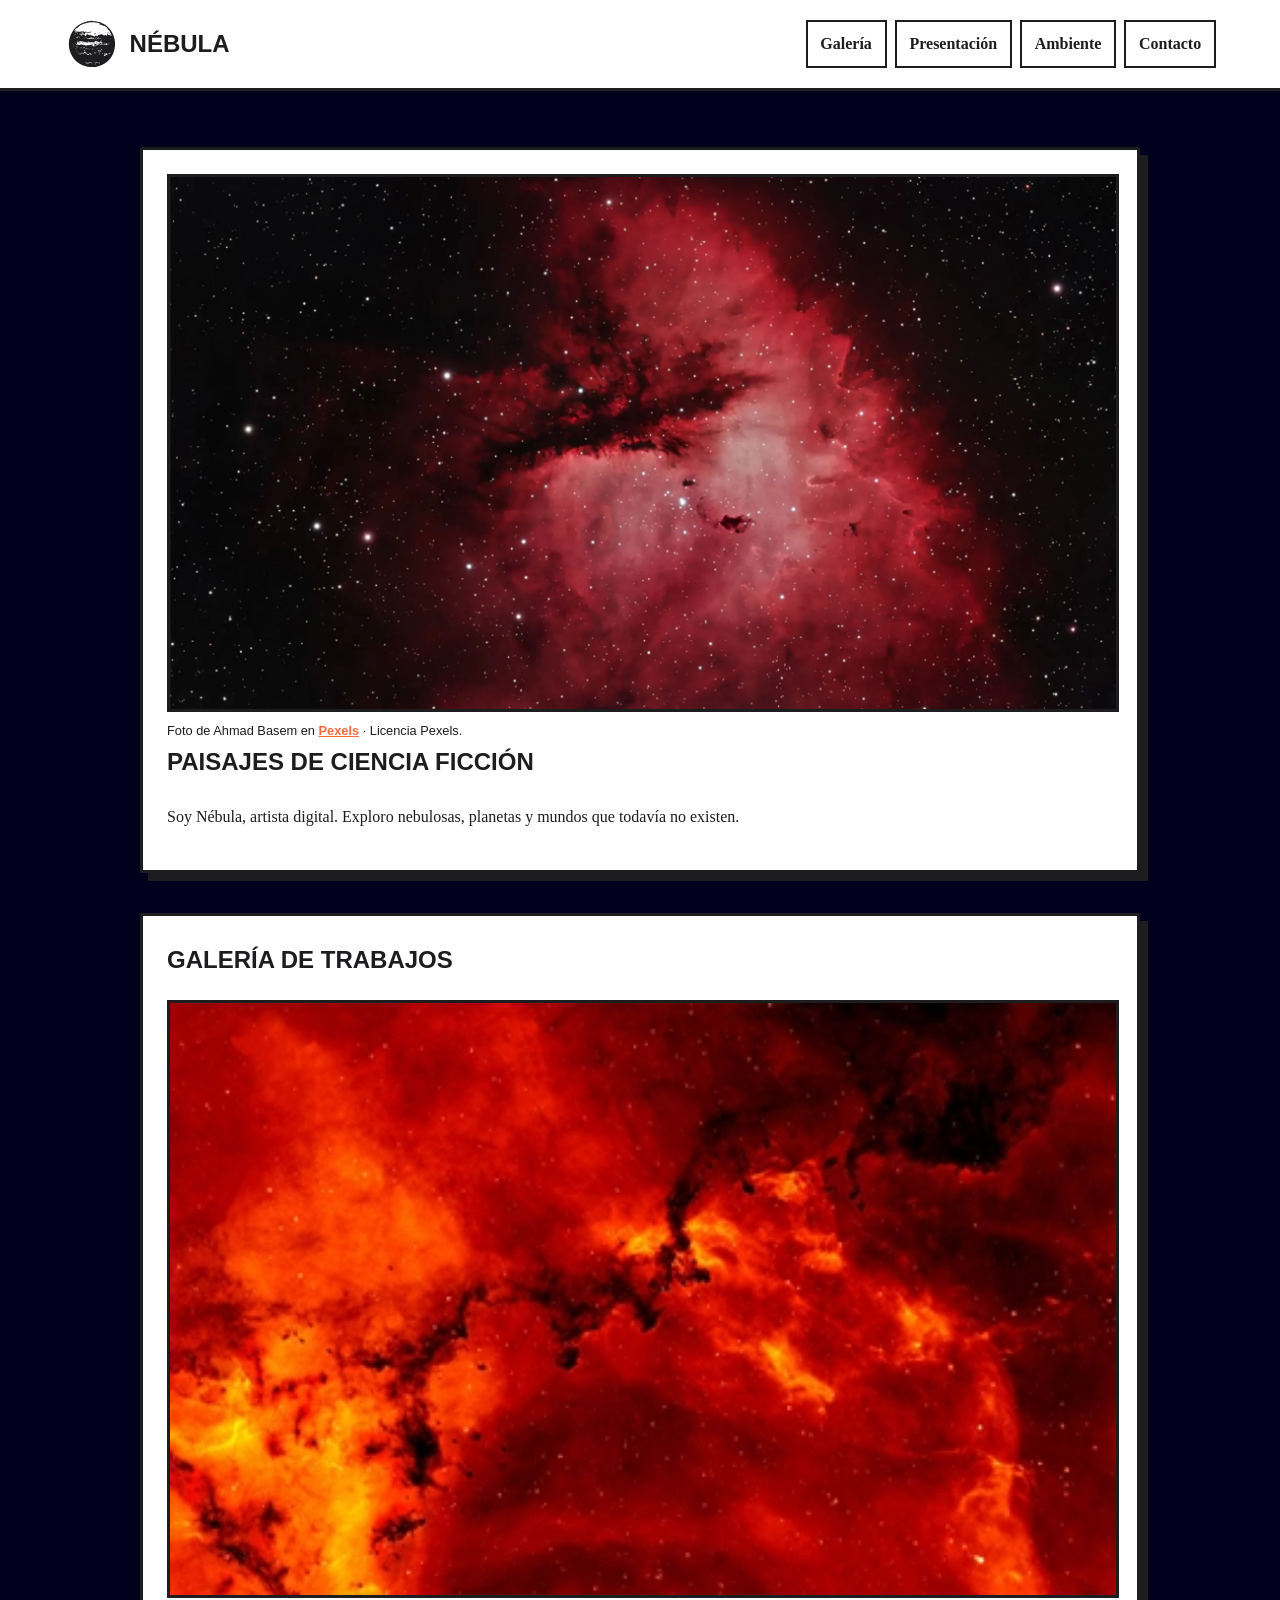
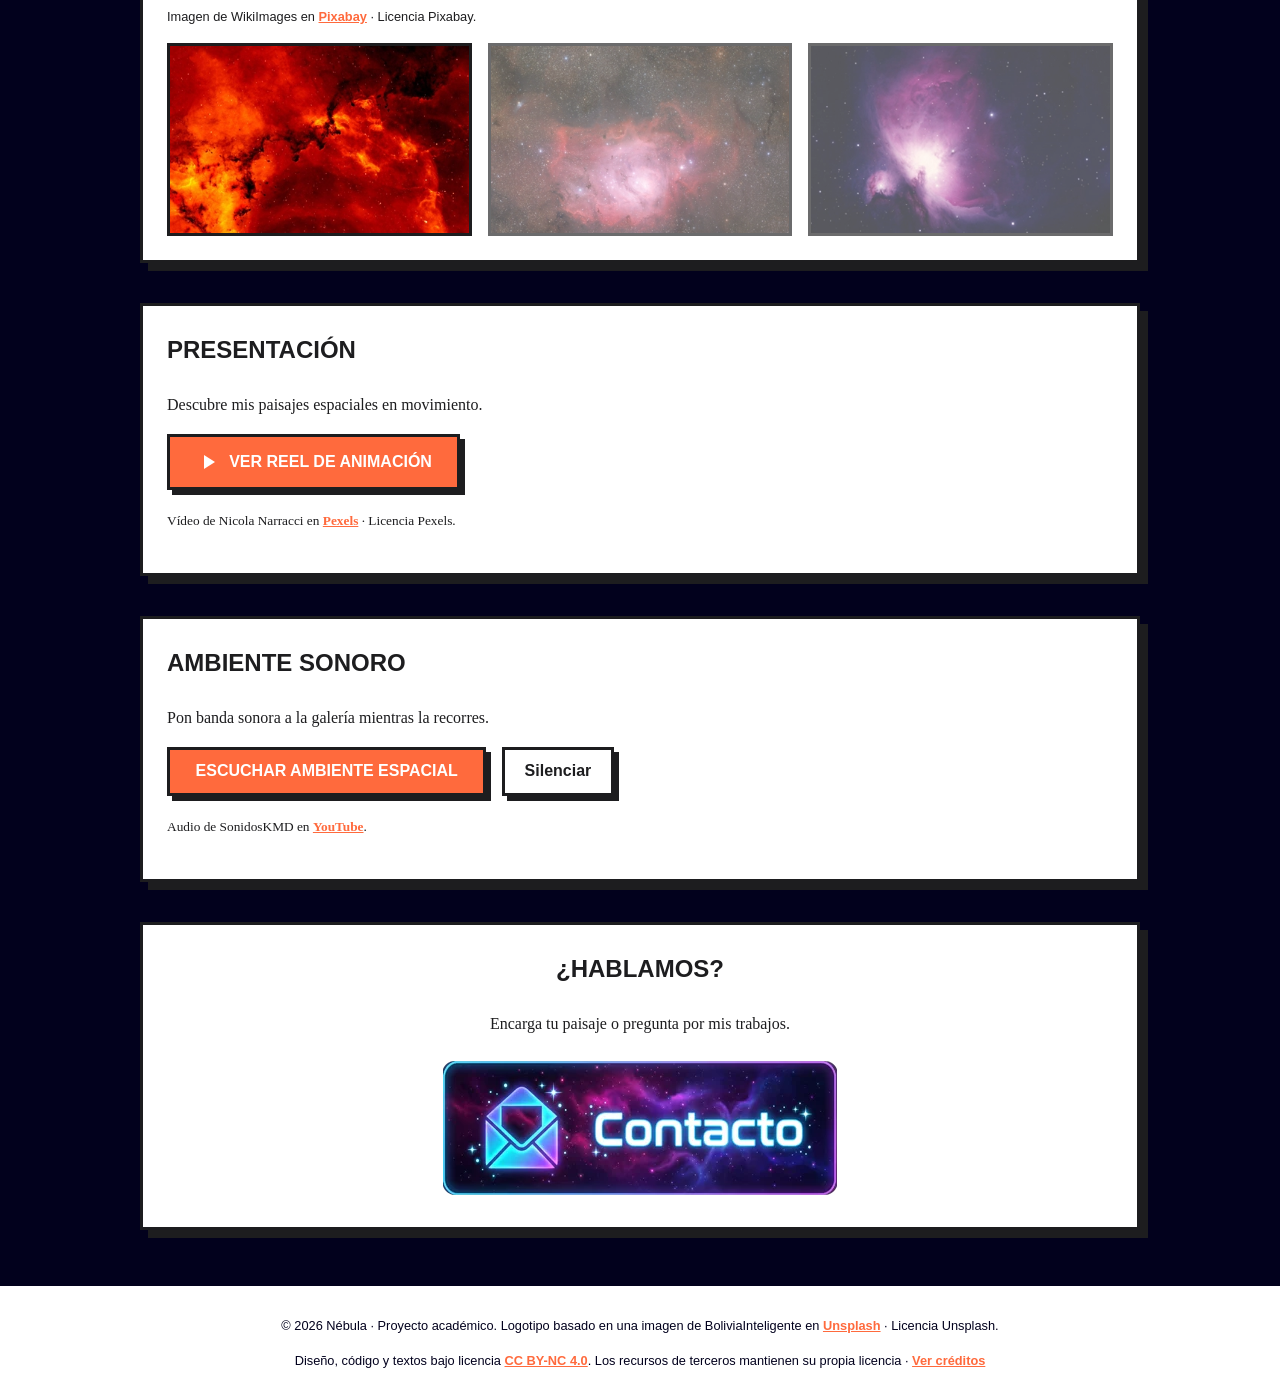
<file: index.html>
<!doctype html>
<html lang="es">
  <head>
    <meta charset="UTF-8" />
    <meta name="viewport" content="width=device-width, initial-scale=1.0" />
    <meta
      name="description"
      content="Nébula, artista digital especializada en paisajes de ciencia ficción."
    />
    <title>Nébula | Artista digital</title>
    <link rel="stylesheet" href="style.css" />
    <script src="script.js" defer></script>
  </head>
  <body>
    <header>
      <h1 class="marca">
        <a href="#" class="marca-enlace">
          <svg
            class="logo"
            xmlns="http://www.w3.org/2000/svg"
            viewBox="0 0 512 512"
            width="56"
            height="56"
            aria-hidden="true"
            focusable="false"
          >
            <g
              transform="translate(0,512) scale(0.1,-0.1)"
              class="logo-trazo"
            >
              <path d="M2400 4664c-352-34-582-100-858-245-282-147-495-327-674-569-238-323-377-687-417-1094-33-335 21-701 152-1021 238-585 701-1006 1312-1193 246-76 399-96 694-89 214 4 249 8 381 36 502 106 937 367 1222 732 387 497 541 1145 417 1759-67 336-205 641-407 904-140 182-369 378-578 497-139 78-333 162-449 194-27 8-75 21-105 29-104 29-247 49-510 70-25 2-106-2-180-10m270-118c0-8 5-18 12-22 8-5 9-2 5 9-5 14 0 17 26 17 18 0 39-6 45-12 7-7 39-14 70-15s77-4 102-7 62-5 82-5c20-1 43-7 51-15 13-13 50-23 152-43 17-3 33-11 37-18 4-6 25-18 48-25 22-7 46-20 52-28 10-12 5-13-38-6-80 14-129 11-129-6 0-10 9-14 29-13 16 1 37-2 47-8 10-5 55-16 100-25 86-16 145-41 169-69 15-18 63-45 81-45 8 0 7 5-2 17-13 15-12 16 6 8 11-5 35-9 53-9 17-1 32-4 32-8 0-3 24-20 53-37 60-36 126-86 179-136 25-25 35-41 31-55-4-15-2-19 10-15 11 5 16-4 21-39 5-32 11-43 21-40 7 3 16-3 20-13 3-10 24-27 47-38 28-14 42-28 45-44 2-13 26-45 53-71 38-36 48-51 43-68-4-16-1-22 10-22 20 0 32-19 19-32-6-6-22-4-46 6-20 8-34 11-31 5 4-5 2-16-4-23-8-10-5-12 17-8 20 3 37-5 67-33 22-20 32-34 23-31-15 4-16 2-5-22 14-32 27-43 44-37 7 2 10-2 6-11-3-7-11-14-18-14-37 0 50-129 89-131 21-2 21-2-1-6-12-2-31 1-42 7-15 8-27 8-42-1-18-9-28-6-63 21-22 17-58 38-78 47-21 9-35 20-32 25 8 13 64-1 97-24 18-13 34-17 45-12 16 7 16 7-1 11-13 3-16 11-12 31 3 15 2 21-1 14-5-11-10-10-23 2-16 14-25 13-96-9-43-14-84-25-93-25s-13-7-9-20c9-34-8-22-22 15-7 19-10 43-7 53 3 9 2 31-3 47-5 17-10 23-10 14-1-9-7-19-14-22-10-4-13 2-9 21 6 35 40 82 58 82 8 0 42-28 75-61 44-45 63-58 69-49 13 21-5 55-27 52-11-1-27 9-41 28-12 16-36 37-52 45-28 15-31 14-60-12-27-24-34-41-49-119-9-51-25-104-34-118-24-35-60-34-86 3-11 15-35 34-52 41-28 12-33 11-44-3-7-9-14-14-18-11-3 3-8-5-12-18-13-42-23-47-56-31-16 8-46 30-66 49-40 38-48 42-39 18 5-12-1-10-21 6-61 46-74 51-124 54-44 1-56-2-73-21-16-19-30-23-75-23-77-1-175-48-158-77 3-4-5-23-18-41-22-32-23-32-40-15-18 17-18 17-11-12 10-40-7-23-37 36-32 64-60 64-131 0-67-61-88-63-175-20-34 17-71 29-81 26-21-5-79 22-110 53-11 11-31 20-44 20s-37 7-52 15c-34 17-54 19-54 5 0-5 9-10 20-10s20-7 20-15 7-15 16-15c19 0 44-24 43-42q0-15-6 0c-2 6-13 12-23 12s-22 5-25 10c-3 6-18 10-33 10-31 0-106 32-117 50-4 7-1 16 6 21 19 12-35 12-75 0-17-5-51-15-75-21-43-12-101-57-101-80 0-6 11 2 25 17 13 15 24 24 24 18 1-20-55-74-81-81-22-5-29-2-34 12-3 11-11 29-16 41-8 16-8 26 1 37 10 12 8 21-14 50-34 44-66 59-35 16 12-16 18-34 15-40-9-15-25-2-25 20 0 27-13 31-61 24-27-5-56-19-78-39-20-17-55-39-78-48l-41-16-44 33c-24 18-59 37-78 41s-41 12-47 17c-14 11-17 46-6 75 6 16 8 15 13-7 4-19 17-28 50-39 25-7 53-17 62-22 10-5 20-5 23 1s18 10 32 10c20 0 23 3 15 13-7 8-7 18-2 27 6 9 5 17-3 22-16 10 56 39 111 46 46 5 47 4 30-33-8-18-24-29-55-38-24-6-43-16-43-22s-15-23-32-39c-44-39-19-47 26-9 19 15 52 40 73 54 42 28 69 70 60 93-5 13-24 16-89 17-89 1-69 16 25 18 79 2 105-26 76-81-8-14-8-18 0-14 6 4 29-3 51-14l41-21-7 28c-7 25-6 27 9 14 15-12 17-11 17 7 0 13 11 27 28 36 15 9 20 15 12 16-9 0-26-7-38-16-12-8-22-11-22-7 0 5 19 19 43 31 23 13 53 29 67 37 19 11 50 13 130 10 57-3 109-10 114-15 12-12 59-13 52-1-6 8 84 32 179 46 60 10 76 16 70 26-7 11-140 1-218-16-37-9-69-10-90-5-33 9-176 28-279 37-47 4-58 2-58-10 0-26-39-31-68-10-36 27-38 41-5 45l28 4-28 12c-24 10-36 9-70-6-30-13-62-17-112-16-43 2-101-5-152-17-70-17-90-18-135-9-90 20-125 22-132 11-10-16-58-13-96 5-27 14-36 15-54 4-17-11-22-10-34 9-8 11-23 21-34 21-15 0-18 5-13 20 4 14 2 20-8 20-16 0-50-34-41-42 3-4-4-9-16-13-37-12-33 2 15 47 58 53 61 54 77 29 15-24 48-28 48-6 0 8 5 15 10 15 6 0 10 5 10 10 0 6-8 10-17 10-19 0-63 41-63 57 0 11 49 64 72 78 9 6 51 34 93 64 42 29 88 56 103 60 16 5 26 14 26 24-1 10 4 17 11 17s42 29 77 64c34 35 86 75 113 89 28 14 79 39 115 57s72 38 80 45 30 16 48 20c17 3 32 10 32 14s28 6 63 4c60-3 61-2 32 11l-30 15h35c59 0 104 6 127 19 12 7 31 12 42 12 10 0 21 5 23 11s26 12 53 14c79 5 155 25 155 40 0 16 48 20 268 23 109 2 132 0 132-12m-413-12c-3-3-12-4-19-1-8 3-5 6 6 6 11 1 17-2 13-5m1318-274c3-5 2-10-4-10-5 0-13 5-16 10-3 6-2 10 4 10 5 0 13-4 16-10m-2360-629c8-13-56-24-92-17-21 5-42-1-76-19-53-27-61-30-52-15 13 22 73 44 135 50 36 4 68 8 72 9 4 0 9-3 13-8m489 2c31-8 4-21-63-28-48-5-62-4-56 5 15 24 71 35 119 23m2571-43c-3-5-12-10-18-10-7 0-6 4 3 10 19 12 23 12 15 0m-3065-19c0-10-24-21-43-21-7 0-3 7 7 15 22 17 36 19 36 6m360-1c0-5-21-9-47-8l-48 1 45 7c25 4 46 8 48 8 1 1 2-2 2-8m-146-38c-12-9-24-25-27-34-4-10-11-18-17-18s-8 6-4 13c14 24 48 57 58 57 6 0 2-8-10-18m154-29c-2-10-12-19-22-21-11-3-16 0-12 7 5 7-5 11-30 11-31 0-36-3-31-20 6-23-11-27-19-5-11 28 16 45 68 45 42 0 49-3 46-17m-678 3c0-2-7-6-15-10-8-3-15-1-15 4 0 6 7 10 15 10s15-2 15-4m390-6c0-5-9-10-19-10-11 0-21-6-23-12-3-9-9-8-21 4-25 24-21 28 23 28 22 0 40-4 40-10m-250-10c0-5 7-10 15-10 20 0 19-19-2-42-24-27-29-22-29 22 1 22 4 40 9 40 4 0 7-4 7-10m337-45c-2-5-10-10-17-10s-15 5-17 10c-2 6 6 11 17 11s19-5 17-11m-374-29q6-15-9-9c-7 3-14 0-14-6 0-9-6-8-22 1l-23 12 25 7c37 10 37 10 43-5m3347-1c6-8 8-20 4-26-5-9-11-7-21 6-23 33-9 51 17 20m-627-85c3-11 1-20-4-20s-9 9-9 20 2 20 4 20 6-9 9-20m-2770-30c15-16 23-30 17-30-5 0-15 9-22 20s-18 20-25 20-13 5-13 10c0 18 16 11 43-20m127-40c0-5-9-10-21-10-11 0-17 5-14 10 3 6 13 10 21 10s14-4 14-10m467-22c-3-7-5-2-5 12s2 19 5 13c2-7 2-19 0-25m-257 2c0-5-4-10-10-10-5 0-10-8-10-19 0-10-6-24-13-30-8-6-12-23-9-41 3-23 0-30-12-30-9 0-16 5-16 11s-6 7-12 2c-7-4-26-6-42-4-20 2-26-1-21-9s3-11-4-9c-23 8-15 24 14 29 41 7 33 24-16 33-40 8-44 7-73-26-23-26-42-37-71-41-39-5-39-5-15 9 14 8 35 14 46 15 13 0 31 14 45 34 22 33 26 34 72 30q48-4.5 42 6c-3 6 3 10 15 10s18-4 15-10c-8-13 5-13 25 0 12 8 13 13 3 29-10 15-10 21 0 24 21 9 47 7 47-3m88-15c29-19 47-24 73-20 33 5 30 3-21-18l-25-10 25-7c16-5-2-7-47-6-40 0-73 4-73 9 0 4 10 7 23 7 12 0 33 3 45 7 18 4 20 8 10 14-18 12-31 11-23-1 9-14-8-13-23 2-12 12-17 48-7 48 3 0 23-11 43-25m-248-5c0-5-4-10-9-10-6 0-13 5-16 10-3 6 1 10 9 10 9 0 16-4 16-10m1291-13c-10-9-11-8-5 6 3 10 9 15 12 12s0-11-7-18m-856-7c-3-5-12-10-18-10-7 0-6 4 3 10 19 12 23 12 15 0m1485-43c8-3-10-4-40-1-59 6-55 8-131-75l-21-23-12 23c-15 31-34 35-44 8-5-13-11-18-15-12-9 15 19 43 43 43 10 0 22 5 25 10 3 6 11 10 17 10s4-8-5-18c-34-37-3-31 39 8 24 22 48 40 54 40s9 4 6 9c-5 7 31-2 84-22m-517-14c-1-6 12-14 30-18 62-12 117-29 117-37 0-4 15-8 34-8 23 0 42-9 64-30 18-16 37-30 44-30 6 0 9-2 6-5s-22 2-42 11c-43 21-56 13-27-17 12-13 21-17 21-11 0 7 4 12 9 12 6 0 9-9 8-19-1-18-3-19-32-4-16 9-43 26-60 38-42 31-93 37-162 17-66-19-257-21-333-3-25 5-72 11-105 11-50 1-56 3-36 11 14 5 31 7 39 4 7-3 21 2 29 11 12 12 26 14 52 10 83-15 148-18 155-7 5 8-8 11-42 11-27 0-65 7-83 15-41 17-19 20 28 3 27-10 45-9 105 7 40 10 84 24 98 31 30 16 86 14 83-3m-432-8c33-14 33-14-31-9-50 4-78 1-124-15-33-12-75-20-95-20-32 1-30 2 15 10 29 5 74 17 100 28 59 24 91 26 135 6m1095-22c29-34 34-36 55-26 35 17 76 25 149 29 62 4 63 3 35-10-40-18-127-46-143-46-7 0-10 5-7 10 3 6-1 10-10 10-11 0-15-5-11-15 3-8 4-15 2-15s-20 7-39 15c-22 9-67 15-112 15-43 0-75 4-75 10s24 10 53 11c28 0 45 3 37 6s-21 11-29 17c-11 9-7 12 20 17 19 4 36 7 39 8 3 0 19-16 36-36m-463 20c-13-2-23-9-23-14s-16-9-35-9-35 4-35 9c0 11 31 18 80 18 21 0 26-1 13-4m264-9c-3-3-12-4-19-1-8 3-5 6 6 6 11 1 17-2 13-5m533-4c0-5-8-10-17-10-15 0-16 2-3 10 19 12 20 12 20 0m-490-4c0-3-4-8-10-11-5-3-10-1-10 4 0 6 5 11 10 11 6 0 10-2 10-4m-2030-66c11-7 6-10-20-10s-31 3-20 10c8 5 17 10 20 10s12-5 20-10m2165-5c6-2-21-4-60-5-128-3-155-6-165-16-5-5 15-9 55-9 70 0 72-11 4-26-44-10-119-3-119 10 0 21 44 44 92 48 29 2 54 5 55 7 3 3 125-4 138-9m-2105-5c0-5-7-10-15-10s-15 5-15 10c0 6 7 10 15 10s15-4 15-10m60 0c0-5-4-10-9-10-6 0-13 5-16 10-3 6 1 10 9 10 9 0 16-4 16-10m2630-34c0-8-51-13-56-5-3 5 9 9 25 9 17 0 31-2 31-4m-2492-93c-10-2-18-9-18-15s-3-9-6-5c-10 10 6 27 24 26 15-1 15-2 0-6m2143-49c3-16 17-47 29-69 24-39 24-40 2-21-12 11-22 15-23 10s-4 2-8 16l-8 25-13-27c-16-33-55-38-63-9-6 23 49 114 66 108 6-2 14-17 18-33m-1998 9c-7-2-19-2-25 0-7 3-2 5 12 5s19-2 13-5m-182-31c-7-2-18 1-23 6-8 8-4 9 13 5 13-4 18-8 10-11m1783-31c41-45 221-105 237-79 4 6 15 8 25 3 18-7 18-7 1-14-17-6-16-8 8-19 14-7 31-12 38-12s23-9 37-20 32-20 40-20 0 9-18 20-35 27-39 36c-3 9-15 19-27 24-18 7-16 9 17 15 38 7 73-8 61-26-3-5 2-9 11-9s13-4 10-10c-3-5-3-15 1-22 12-19 23 23 13 50-11 29-3 28 31-7 21-20 43-30 80-35 64-8 57-25-7-19-33 3-44 1-34-5 10-7 2-12-30-17-65-11-74-18-49-40 16-14 23-16 32-7 7 7 29 12 50 12 32 0 38-3 38-22 0-21-1-21-13-3-9 11-16 14-21 7-9-15 4-42 20-42 8 0 14-4 14-10 0-5-8-10-17-10-17-1-17-1 0-11 10-6 21-8 24-6 3 3 16 2 28-3 21-8 23-7 19 16-3 18-1 25 8 21 7-2 12-11 10-20-2-13 8-16 60-16 81 0 178 28 178 51 0 31-13 49-49 67-34 18-38 18-70 2-61-29-70-81-13-81 36 0 56 18 41 37-13 14-1 17 19 5 19-12 5-38-27-52-30-12-65-7-94 15-18 13-18 15 5 45 24 33 66 60 92 60 8 0 30-9 49-20 35-21 66-24 162-16 60 5 60 5 15-5-25-6-51-13-58-15-41-12-13-95 40-118 30-13 31-14 9-15-18-1-38 13-68 47-51 57-57 51-7-9 31-37 33-44 21-57-13-12-19-11-44 7-21 16-48 23-108 27-44 3-87 6-95 7s-36-2-62-6c-40-7-54-4-99 18-30 16-54 23-58 17-8-13-171-13-171 0 0 5 8 8 18 6 9-1 18 2 20 7 1 6-18 11-42 13-34 2-48 9-60 27-14 21-14 24-1 19 8-4 21-2 28 4 6 5 27 12 44 14 25 3 30 2 22-8-6-7-16-11-22-9-7 3-19 1-27-5-12-7-12-12-2-22 7-7 12-8 12-2 0 12 35 12 46 1 4-4 23-7 42-7 29 0 33 2 22 15-10 12-10 15 2 15 8 0 19-5 26-12s12-8 12-4c0 11-40 46-52 46-4 0-8 7-8 15 0 16-9 16-97-7-23-6-50-8-59-4-21 8-84-3-84-15 0-5 12-9 26-9s23-4 19-10c-3-5 1-10 9-10s18-5 22-12 3-8-5-4c-7 5-15-4-23-24-6-18-13-28-17-23-21 31-91 56-91 33 0-5 9-10 20-10 32 0 37-30 9-51-29-23-11-24 38-4 20 8 38 14 40 12 7-8-24-27-98-61-55-25-80-31-92-24-10 5-26 7-36 3-13-4-26 2-39 16-11 11-24 19-29 16-4-3-9 6-9 20l-2 25 24-23c13-13 24-17 24-10 0 9 6 8 22-3 28-20 132-22 126-3-3 6-19 13-36 15-23 2-49 19-89 58-31 30-61 54-66 54s-5-6 1-13c9-10 4-13-22-13-30 0-33 2-30 28 3 23-1 29-24 34-15 4-39 13-54 21-16 7-28 9-28 4s6-12 13-14c7-3 5-6-5-6-26-1-22-16 8-36 15-9 23-12 20-6-8 12 13 15 31 3 16-10 12-247-5-264-9-9-13-8-17 4-4 9-33 26-64 38-38 14-63 30-71 46-15 28-57 54-116 73-39 13-44 12-119-23-43-20-84-34-89-32-6 2-4 5 4 6 8 0 29 12 45 25 24 20 26 25 12 25-10 0-28-5-40-12-12-6-40-15-62-18-22-4-53-11-69-15-21-6-27-5-22 4 15 24-26 22-65-4-30-19-51-26-75-23-18 2-30 0-28-4 9-15-13-8-27 8-20 24-85 54-119 54-17 0-45-7-62-16s-33-12-37-7c-3 4-28 20-56 34-40 21-65 26-122 27-62 1-74-2-83-19-11-19-40-26-54-12-8 8-86 12-81 3 2-3-23-6-56-6-42-1-65-6-79-19-11-10-23-15-27-12-3 4-1 7 5 7 7 0 12 5 12 10 0 6-14 10-31 10s-28 4-24 10c3 6-1 10-11 10-13 0-14 3-4 15s9 16-6 22c-23 9-46 36-75 88l-21 40 27-30c15-16 34-40 42-52 9-13 21-23 28-23s18-7 25-15c25-31 143-3 153 36 5 18 4 18-20-1-29-22-88-27-99-8-16 26-1 114 19 116 6 0 26 5 42 10 29 10 29 10-14 11-29 1-52-5-65-16-21-18-21-18-2 5 15 18 29 22 72 22 36 0 57-5 66-15 40-48 43-50 46-32 4 22 38 6 47-23s32-24 38 8c3 15 17 40 31 55 28 30 22 35-12 11-12-8-22-22-22-30s-4-14-10-14c-5 0-10 4-10 8 0 5-18 14-40 21-30 9-38 16-34 29 4 12 3 13-3 5-7-10-18-10-47-2-22 6-61 9-87 7-36-2-49 1-49 11 0 8 6 11 16 7 8-3 12-2 9 4s24 7 71 4c43-3 86-1 98 4 96 45 212 57 280 28 21-9 57-16 80-16 44 0 70-12 72-32 3-40 3-40 47-33 63 10 149 11 177 2 20-7 19-4-8 14-18 12-31 23-29 25 7 7 67-18 67-28 0-5 9-7 19-3 13 4 34-4 60-20 37-25 41-26 63-11 12 9 39 16 59 16 32 0 43-7 76-45 27-32 51-48 86-59 26-8 47-10 47-5 0 4-19 14-42 20-28 8-57 28-83 55-22 23-54 46-70 49-83 19-105 27-105 37 0 7 22 9 64 6 56-3 69-8 111-42 26-22 50-35 53-29 4 5 36 14 72 19 55 9 67 9 76-5 10-13 16-13 54 2 27 10 48 13 59 8 9-5 45-12 81-16 79-8 96 4 86 59q-6 34.5 6 42c22 14 135 16 159 4 19-11 21-10 16 4-9 22 6 20 27-3m-739-1c-3-5-14-10-23-10-15 0-15 2-2 10 20 13 33 13 25 0m-399-35c-11-8-27-15-35-15q-15 1.5 9 15c33 19 50 18 26 0m29-25c-3-5-15-10-26-10-10 0-19 5-19 10 0 6 12 10 26 10s23-4 19-10m-761-98c-4-6-53 32-54 41 0 5 13-2 29-15 15-13 27-25 25-26m2606 28c-8-5-24-9-35-9h-20l20 9c11 5 27 9 35 9 13 1 13 0 0-9m-2964-15c13-13 13-15 1-15-8 0-20 7-27 15-9 11-10 15-1 15 7 0 19-7 27-15m128 0c-10-8-23-15-28-15-6 0-1 7 10 15 10 8 23 15 28 15 6 0 1-7-10-15m246-29c0-3-4-8-10-11-5-3-10-1-10 4 0 6 5 11 10 11 6 0 10-2 10-4m2460-7c0-6-9-8-21-4-15 5-19 4-15-4 10-15-9-14-22 2-8 9-2 13 24 14 19 2 34-2 34-8m35-9c-10-11-25-20-34-20-10 0-4 8 14 19 39 25 42 25 20 1m155-15c20-24 6-28-15-5-10 11-13 20-8 20 6 0 16-7 23-15m260-5 25-19-29 7c-16 5-31 13-34 20-5 17 9 14 38-8m150 1c0-5-7-11-15-15-15-5-20 5-8 17 9 10 23 9 23-2m-3349-43c40-1 41-2 17-10-30-10-98 13-98 33 0 8 7 6 19-5 11-10 36-18 62-18m3099 28c0-2-8-10-17-17-16-13-17-12-4 4s21 21 21 13m61-85c-7-11-17-21-23-21s-3 9 7 20c16 18 16 20 1 26-9 3-28 4-41 2-29-6-32 4-8 32 17 20 18 20 46-9 25-24 27-32 18-50m129 68c0-8-42-20-49-14-2 3 1 5 8 5s10 4 6 9c-3 6 4 9 15 8s20-4 20-8m-80-59c0-5-4-10-9-10-6 0-13 5-16 10-3 6 1 10 9 10 9 0 16-4 16-10m-2970-40c0-5-8-10-17-10-15 0-16 2-3 10 19 12 20 12 20 0m30-10c0-5-5-10-11-10-5 0-7 5-4 10 3 6 8 10 11 10 2 0 4-4 4-10m-266-35c-4-8-8-15-10-15s-4 7-4 15 4 15 10 15c5 0 7-7 4-15m371-25c-16-31-20-97-7-117 4-7 23-19 42-28l35-16-35 7c-44 8-70 30-70 59 0 32 31 125 42 125 5 0 2-13-7-30m174-24c0-6-5-1-11 12-6 12-15 22-20 22-4 0-8 6-8 13 1 6 10 1 20-12 11-13 20-28 19-35m1403 22c-9-9-12-7-12 12s3 21 12 12 9-15 0-24m-1765 6c-3-3-12-4-19-1-8 3-5 6 6 6 11 1 17-2 13-5m73-16c0-6-6-5-15 2-8 7-15 14-15 16s7 1 15-2c8-4 15-11 15-16m2119 3c-17-13-29-16-41-10-9 5-27 9-40 10-23 1-23 1 2 9 14 4 42 8 64 9l38 1zm-352-13c-3-8-6-5-6 6-1 11 2 17 5 13 3-3 4-12 1-19m-1963-2c-18-8-34-24-37-37-5-19-9-21-18-12-10 10-10 18 1 38s21 25 49 25l36-1zm183-56c5-20 16-36 26-38 14-3 16 1 7 22-5 15-6 26 0 26 13 0 40-41 40-61 0-15-4-16-32-7-57 19-94 38-75 38s24 47 7 68c-6 8-5 8 4 0 8-7 19-29 23-48m1388 36c19-8 35-18 35-21s-10-1-21 6c-12 6-42 15-68 19-39 6-41 8-13 9 18 0 48-6 67-13m1300-26c3-6-1-7-9-4-18 7-21 14-7 14 6 0 13-4 16-10m-918-6c11-3 24-15 26-26 6-20 6-20-16 0-12 11-29 22-37 25-20 7 0 8 27 1m-297-35c0-5-4-9-8-9-5 0-9 7-9 15s4 12 9 9c4-3 8-9 8-15m-1713-15c-9-9-28 6-21 18 4 6 10 6 17-1 6-6 8-13 4-17m1052-10c6-15 10-28 9-30-2-1-30 6-62 17-70 23-66 22-66 6 0-19-59-42-73-28-8 8-6 11 9 11 10 0 25 10 32 21 12 19 20 21 62 15 29-4 51-2 55 4 10 17 21 12 34-16m-286-18c16-12 16-14 1-20-8-3-29-6-45-6-28 0-28 1-11 19 21 23 31 25 55 7m1472-16c13-5 14-9 5-9-8 0-24 4-35 9-13 5-14 9-5 9 8 0 24-4 35-9m100 0c-3-5-11-10-16-10-6 0-7 5-4 10 3 6 11 10 16 10 6 0 7-4 4-10m-2113-68c-8-2-10-11-6-24 9-28-16-19-27 10-6 16-5 20 7 15 17-6 19 13 2 24-7 4-20 17-28 28s3 4 25-15c24-21 35-36 27-38m-235 52c-3-3-12-4-19-1-8 3-5 6 6 6 11 1 17-2 13-5m571-34c15-10 15-11-3-4-11 4-32 9-47 12-15 2-33 10-39 18-9 12-4 12 30-1 23-8 49-19 59-25m112 30c-8-5-25-10-37-10-17 0-20-5-16-22l5-23-21 24c-31 35-26 41 32 41 37 0 48-3 37-10m391-12c20-7 55-30 78-51 46-42 50-43 76-23 14 10 26 11 44 5 13-6 30-8 38-5 7 3 13 1 13-4 0-11-1-11-40-17-14-2-41-6-60-9-27-4-42 0-63 16-15 12-27 28-27 36 0 17-20 19-21 2 0-10-2-10-6-1-2 7-32 27-66 44-45 22-54 29-32 26 17-3 46-11 66-19m1412 6c12-12-6-34-29-34-28 0-31 15-6 29 20 12 27 13 35 5m-2152-31c-12-20-14-14-5 12 4 9 9 14 11 11 3-2 0-13-6-23m1819 18c0-6-4-13-10-16-5-3-10 1-10 9 0 9 5 16 10 16 6 0 10-4 10-9m-1240-10c-24-14-110-23-110-12 0 12 24 18 80 20 29 0 40-3 30-8m305-1c-3-5-11-10-16-10-6 0-7 5-4 10 3 6 11 10 16 10 6 0 7-4 4-10m144-33c1-5-6-1-15 7-8 9-12 21-8 28 5 8 10 6 15-8 4-10 8-23 8-27m194 7c-7-20-10-18-15 11-4 20-2 23 8 14 7-6 10-17 7-25m-103 6c22-14 5-23-19-10-12 6-26 8-31 5-6-3-10-1-10 4 0 13 40 14 60 1m665 0c3-6-1-7-9-4-18 7-21 14-7 14 6 0 13-4 16-10m132-6c2-6-6-22-17-35-19-22-20-22-8-2 11 19 10 25-7 38-20 15-19 16 4 13 14-2 26-8 28-14m-1642-20c-19-20-19-35 0-28 8 4 15 1 15-5 0-18-38-12-42 7-4 18 22 52 35 45 4-2 0-11-8-19m-340-2c-3-3-11 0-18 7-9 10-8 11 6 5 10-3 15-9 12-12m962 12c-3-3-12-4-19-1-8 3-5 6 6 6 11 1 17-2 13-5m-900-38c-4-10-67-30-67-21 0 1 9 12 20 25s20 18 20 12c0-19 20-14 21 6 0 10 2 12 6 4 3-7 3-19 0-26m1312-28c1-5-3-8-9-8-5 0-10 12-9 28 0 24 1 25 9 7 5-11 9-23 9-27m144 12c63-36 51-40-16-5l-47 26-20-47c-11-26-23-44-27-40-4 3-1 12 5 18 7 7 12 24 12 38 0 50 20 52 93 10m-698 9 20-9-20 1c-34 2-41-1-25-11 8-5 11-10 5-10-5 0-17 5-25 10-13 9-13 11 0 20 18 11 19 11 45-1m-375-14c-7-9-15-13-17-11-7 7 7 26 19 26 6 0 6-6-2-15m770-4c0-11 6-21 13-24 6-2 1-2-13 0-14 3-31 10-38 16-12 9-11 12 5 18 29 12 33 10 33-10m669-8c-26-31-103-73-133-73-24 0-27 3-16 10 8 5 26 10 40 10s45 16 70 35c51 39 59 43 39 18m418 6c6-6 26-15 45-19l33-7-26-11c-15-6-28-15-30-21-2-5-24 3-49 17-32 19-40 28-27 30 9 2 17 8 17 13 0 13 24 11 37-2m-1427-19c11-7 5-8-20-4-43 8-51 14-19 14 13 0 31-5 39-10m740 0c0-5-7-10-16-10-8 0-12 5-9 10 3 6 10 10 16 10 5 0 9-4 9-10m-650-36c0-11-5-11-27-2-44 18-46 24-8 20 21-3 35-10 35-18m1647 20c-3-3-12-4-19-1-8 3-5 6 6 6 11 1 17-2 13-5m-1890-30c-3-3-12-4-19-1-8 3-5 6 6 6 11 1 17-2 13-5m1656-11c-7-2-21-2-30 0-10 3-4 5 12 5 17 0 24-2 18-5m-1629-29c3-8-1-17-9-20-8-4-13-9-11-13 7-11-22-43-33-36-18 10-13 73 6 83 20 12 39 6 47-14m1310 11c-22-15-99-24-110-12-4 4 8 7 27 8 19 0 43 4 54 9 34 15 52 12 29-5m119-15c14-11 31-20 39-20 7 0 21-9 30-19 16-19 15-22-12-59-32-44-50-59-50-41 0 8-4 8-15-1s-15-9-15-1c0 14 33 48 70 73l25 17h-37c-34 1-37-2-53-44-11-28-31-55-54-71l-36-26 32 31c48 47 51 67 12 107-18 19-36 34-40 34s-12-14-19-30c-7-17-22-37-32-44-19-14-18-15 16-31 20-10 35-20 32-22-2-2-18 3-36 12-17 9-38 14-46 11-7-3-16-1-19 5-4 5 2 12 12 16 38 13 45 24 28 49-9 13-11 24-6 24s11-7 15-15c3-8 11-15 17-15 8 0 7 5-2 16-11 14-10 18 6 30 22 17 26 17 59 4 14-5 26-16 26-25 0-8 5-15 10-15 6 0 8 15 6 35-5 40 1 43 37 15m294-6c-3-3-12-4-19-1-8 3-5 6 6 6 11 1 17-2 13-5m-46-17c-6-8-8-16-5-20 3-3-4-10-15-17-12-6-21-7-21-3 0 14 31 53 42 53 7 0 7-4-1-13m-2396-17c3-5 16-10 28-10 21-1 21-1 3-15-14-11-22-11-37-2-10 6-19 17-19 24 0 15 16 17 25 3m801-86c13-11 15-17 7-20-36-15 15-83 87-119 19-10 48-29 64-44 20-18 30-22 33-13 4 9 18 11 53 6 41-5 54-2 95 21l46 28 47-22c34-16 69-23 125-24 76-2 76-2 44-16-17-8-52-23-76-34l-44-20-48 26c-62 35-76 34-100-8-26-43-56-52-123-35-55 13-84 33-96 65-9 23-139 95-173 96-12 0-16 3-9 6 17 7 15 23-3 23-8 0-30-16-49-35-42-41-67-44-150-14-65 22-104 19-131-11-19-21-58-19-105 6-23 12-22 12 15 7 34-4 46-1 72 21 37 31 86 34 162 9 67-21 96-10 111 46 12 46 20 53 75 62 22 4 43 7 46 8 3 0 14-6 25-15m-602-33c14-25 14-30 1-35q-15-4.5-30 24c-19 36-19 40 0 40 8 0 21-13 29-29m1411-22c-25-23-48-39-52-36-9 10 59 76 79 76 12 1 3-13-27-40m179-5c18-47-95-102-158-78-13 5-12 12 7 47 15 29 23 37 25 25 4-20 70-42 96-32 9 3 16 15 16 26 0 16-5 19-25 16-13-3-22-1-19 3 9 15 52 10 58-7m297-28c-17-27-20-43-15-75 4-24 12-41 22-43 13-3 13-5-1-17-15-11-18-10-27 15-6 15-13 48-15 72-3 24-8 49-12 54-3 6-2 9 3 5 5-3 20 1 34 9 34 18 34 18 11-20m424 24c3-5 2-10-4-10-5 0-13 5-16 10-3 6-2 10 4 10 5 0 13-4 16-10m494-33c16-41 38-52 75-39 40 15 49 15 41 2-10-15-74-40-104-40-36 1-78 37-62 53 9 9 16 7 30-12 10-13 23-22 30-20 7 3 1 15-16 31-38 35-62 25-109-47-26-39-43-55-59-55-12 0-28-7-35-15s-29-19-50-25c-20-5-49-21-64-35s-35-25-46-25c-10 0-26-3-35-7-15-5-14-8 6-19 23-13 23-13-12-14-20 0-42-6-48-13-14-18-71-20-71-3 0 7 11 23 25 36 29 27 32 45 9 58-13 7-11 12 13 28 15 10 37 23 48 29 47 24 13 65-39 46-11-4-32-4-46 0s-48 7-76 8c-40 1-55 6-74 26-31 33-17 44 21 16 16-12 55-26 86-31 60-10 91-1 126 38 30 33 47 17 47-41 0-34-6-57-17-69-15-17-15-20-3-28 24-16 53-12 46 5-3 8-1 15 3 15 5 0 11-5 13-12 2-6 10-8 16-4 17 10 5 26-19 26-16 0-20 6-17 28 3 24 7 27 38 27 46 0 69 14 48 29-8 6-18 24-22 39l-7 29 27-27c25-25 29-26 39-11 25 34 25 14-1-29-29-51-26-64 11-47 14 6 37 9 52 6 25-4 31 1 58 47 30 52 51 67 93 68 15 1 26-7 31-22m-2769-64c0-2-9 2-20 9-13 8-20 24-20 43v29l20-39c11-22 20-41 20-42m2070 51c0-8-4-12-10-9-5 3-10 13-10 21s5 12 10 9c6-3 10-13 10-21m-60-4c-28-8-35-6-26 8 3 6 16 7 29 4 22-6 22-6-3-12m-840-45c0-9-9-15-22-15-22 1-23 1-4 15 25 19 26 19 26 0m480 0c7-9 8-15 2-15-5 0-12 7-16 15-3 8-4 15-2 15s9-7 16-15m-1690-9c0-8-7-16-15-20-15-5-21 14-8 27 11 12 23 8 23-7m68-20c7-4 10-16 7-26-7-24 29-50 70-51 28 0 29-1 8-11-18-9-28-5-60 17-21 16-49 41-62 57l-23 29 23-3c13-2 30-7 37-12m2842 4c0-5-2-10-4-10-3 0-8 5-11 10-3 6-1 10 4 10 6 0 11-4 11-10m-2984-27c-7-7-26 7-26 19 0 6 6 6 15-2 9-7 13-15 11-17m319-13c-3-5-10-10-16-10-5 0-9 5-9 10 0 6 7 10 16 10 8 0 12-4 9-10m1579-5c5-13-5-15-42-6-2 1 0 6 3 11 9 15 32 12 39-5m-1624-6c0-5-13-9-30-9-39 0-39 15 0 16 17 1 30-3 30-7m320 1c0-5-2-10-4-10-3 0-8 5-11 10-3 6-1 10 4 10 6 0 11-4 11-10m-310-24c0-2-7-6-15-10-8-3-15-1-15 4 0 6 7 10 15 10s15-2 15-4m660-706c0-5-7-10-16-10-8 0-12 5-9 10 3 6 10 10 16 10 5 0 9-4 9-10m994-30c37 13 36 13 36-10 0-12 7-20 17-20 37 0 0-13-48-17-33-2-49 0-44 7 3 5-1 10-9 10-9 0-16 4-16 9 0 24-105 40-140 21-10-5-85-12-167-15-81-3-179-13-216-22-62-14-69-14-85 1-14 12-31 14-73 10-30-3-70-5-90-4-20 0-57-4-83-10-25-5-90-11-143-11-54-1-104-6-111-12-10-8-16-7-22 3-7 11-12 10-27-6-10-11-15-15-10-10 4 6 7 17 7 26 0 12 16 16 83 18 146 4 154 14 23 29-76 8-122 9-126 3-3-5-23-7-44-3-27 4-34 9-26 17 12 12 231 16 224 5-11-19 230-28 264-10 29 15 96 6 130-18 37-26 49-26 143-2 41 11 141 24 223 30 83 6 151 13 153 15s36-8 76-21c57-18 78-21 101-13m-1427-36c-3-3-12-4-19-1-8 3-5 6 6 6 11 1 17-2 13-5m733-29c0-19-11-19-36 0-18 14-18 14 9 15 17 0 27-5 27-15m372-27c-16-16-15-28 1-28 6 0 21-7 32-16 19-14 16-15-32-12s-52 5-46 26c3 13 1 22-6 22-6 0-11 5-11 10 0 6 17 10 37 10 29 0 34-3 25-12m-748-33c-4-8-12-15-20-15s-11 6-8 15c4 8 1 15-6 15-6 0-8 5-5 10 10 16 45-7 39-25m896 17c0-5-6-9-12-9-7 0-22-4-33-8l-20-8 20 16c22 18 45 22 45 9m-513-28c-3-3-12-4-19-1-8 3-5 6 6 6 11 1 17-2 13-5m-109-31c-10-2-18-9-18-14 0-6-5-7-11-3-14 8 8 24 31 23 11-1 10-3-2-6" />
              <path d="M2293 4523c9-2 23-2 30 0 6 3-1 5-18 5-16 0-22-2-12-5M1110 3830c-13-8-12-10 2-10 9 0 18-5 20-12 3-8 6-9 11-1 10 16-16 34-33 23M1858 3763c7-3 16-2 19 1 4 3-2 6-13 5-11 0-14-3-6-6M2355 3690c-3-5 1-10 9-10 9 0 16 5 16 10 0 6-4 10-9 10-6 0-13-4-16-10M4024 3648c-5-8-2-9 10-5q18 7.5 36-15c10-13 22-20 26-16 10 11-26 48-47 48-10 0-21-5-25-12M3250 3620c-8-5-10-10-5-10 6 0 17 5 25 10s11 10 5 10c-5 0-17-5-25-10M3566 3582l-19-27 24 22c12 12 21 24 18 27-2 2-13-8-23-22M1978 3583c-10-2-18-9-18-14 0-12 3-12 36 6 28 14 19 18-18 8M2060 3567c19-13 50-29 68-37 18-7 37-21 42-30 13-25-27-50-81-50-23 0-39-3-35-7 11-11 88-3 118 13 47 24 30 56-42 84-19 8-46 22-59 32s-29 18-35 18 5-10 24-23M3205 3580c3-5 11-10 16-10 6 0 7 5 4 10-3 6-11 10-16 10-6 0-7-4-4-10M3261 3581c-7-5-11-15-9-22 3-10 8-7 17 9 13 24 12 26-8 13M3733 3583c9-2 25-2 35 0 9 3 1 5-18 5s-27-2-17-5M3798 3573c7-3 16-2 19 1 4 3-2 6-13 5-11 0-14-3-6-6M3510 3560c8-5 20-10 25-10 6 0 3 5-5 10s-19 10-25 10c-5 0-3-5 5-10M1700 3520c0-5 5-10 11-10 5 0 7 5 4 10-3 6-8 10-11 10-2 0-4-4-4-10M2793 3512c25-28 21-34-18-26-24 4-35 2-35-5s5-9 10-6c13 8 13-11-1-37-10-19-9-19 19 2 19 14 39 21 51 17 11-3 25 1 32 9 6 8 19 14 29 14 9 0 24 8 33 18 19 21 23 42 5 24-15-15-77-16-114-1-27 10-27 9-11-9M2340 3489c0-5 5-7 10-4 6 3 10 8 10 11 0 2-4 4-10 4-5 0-10-5-10-11" />
              <path d="M2032 3482c-51-4-46-22 6-22 41 0 74 14 50 21-7 2-32 3-56 1M2485 3125c-5-2-36-11-69-20-32-9-56-18-54-20s30 3 62 11 65 13 74 11c19-4 17-5-58-28-28-9-38-15-26-17 29-6 106 19 106 34 0 8 8 14 18 14 14 0 15 2 2 10a62 62 0 0 1-55 5M2568 3103c7-3 16-2 19 1 4 3-2 6-13 5-11 0-14-3-6-6M3371 2830c-12-36-9-38 13-6 9 14 12 27 7 30s-14-8-20-24M1417 2752c-18-20-22-32-9-32 10 1 45 50 34 50-5 0-16-8-25-18M3094 2724c28-13 64-23 80-23 21 1 24 3 11 6-11 2-44 13-73 24-71 26-78 23-18-7M1623 2715c15-13 44-27 65-31 20-3 49-18 65-32 34-32 36-15 2 22-13 14-35 26-47 26-13 0-41 9-63 20-51 26-56 25-22-5M2050 2710c-8-5-10-10-4-10s24-13 40-30c16-16 35-30 42-30 8 0-4 15-27 34-22 18-37 36-34 40 9 9 0 7-17-4M2957 2713c-10-10-8-61 2-68 5-3 11 2 13 12 3 15 4 15 21-2 14-13 15-20 6-25-16-10-1-33 17-26 15 6 18-3 8-29-6-14-11-12-35 11-45 43-43 24 2-24 22-23 42-42 43-42 11 0 3 118-9 137-23 34-18 39 11 12 17-16 23-18 19-7-4 10-22 26-41 38-38 22-47 24-57 13m33-23c0-5-2-10-4-10-3 0-8 5-11 10-3 6-1 10 4 10 6 0 11-4 11-10M1290 2686c0-2 8-10 18-17 15-13 16-12 3 4s-21 21-21 13M1890 2669c0-5 5-7 10-4 6 3 10 8 10 11 0 2-4 4-10 4-5 0-10-5-10-11M2620 2660c-21-6-22-8-8-14 22-10 50-4 56 12 4 13-10 14-48 2M1248 2653c6-2 18-2 25 0 6 3 1 5-13 5s-19-2-12-5M3260 2650c0-5 5-10 10-10 6 0 10 5 10 10 0 6-4 10-10 10-5 0-10-4-10-10M1647 2623c-4-3-7-11-7-17s5-5 12 2c6 6 9 14 7 17-3 3-9 2-12-2M3076 2606c3-9 11-16 16-16 13 0 5 23-10 28-7 2-10-2-6-12M1866 2592c-3-6-1-14 5-17 15-10 25 3 12 16-7 7-13 7-17 1M3475 2590c3-5 8-10 11-10 2 0 4 5 4 10 0 6-5 10-11 10-5 0-7-4-4-10M2603 2573c-7-19 29-53 58-53 30 0 22 17-12 24-37 7-34 30 4 34 35 4 70-31 62-61-5-17-4-19 4-7 15 22 14 34-9 58-26 28-97 31-107 5M3450 2571c0-5-8-12-17-14-11-3-7-5 10-6 27-1 36 12 17 24-5 3-10 2-10-4M2499 2546c38-40 111-84 155-92 55-10 39 10-32 42-31 14-63 31-72 37-8 7-28 19-45 26l-30 13zM1735 2515c-29-13-29-14-7-20 12-4 22-14 22-21 0-8 5-14 10-14 6 0 10 6 10 13 0 6 3 22 6 35 7 25 1 27-41 7M3280 1966c0-2 7-7 16-10 8-3 12-2 9 4-6 10-25 14-25 6M1890 1786c0-2 9-6 20-9s18-1 14 4c-5 9-34 13-34 5M2254 1625c-37-16-64-45-43-45 32 0 59 14 74 36 17 27 13 28-31 9M2928 853c7-3 16-2 19 1 4 3-2 6-13 5-11 0-14-3-6-6" />
            </g>
          </svg>
          <span>Nébula</span>
        </a>
      </h1>
      <nav aria-label="Navegación principal">
        <ul>
          <li><a href="#galeria">Galería</a></li>
          <li><a href="#presentacion">Presentación</a></li>
          <li><a href="#ambiente">Ambiente</a></li>
          <li><a href="#contacto">Contacto</a></li>
        </ul>
      </nav>
    </header>

    <main>
      <section class="hero" aria-labelledby="titulo-hero">
        <figure>
          <img
            src="asset/img/Hero_img.webp"
            alt="Vista de la nebulosa de Norteamérica en tonos rojos y rosados con un campo de estrellas"
            width="1920"
            height="1080"
            loading="lazy"
          />
          <figcaption>
            Foto de Ahmad Basem en
            <a
              href="https://www.pexels.com/photo/spectacular-view-of-the-north-america-nebula-33654359/"
              >Pexels</a
            >
            · Licencia Pexels.
          </figcaption>
        </figure>
        <h2 id="titulo-hero">Paisajes de ciencia ficción</h2>
        <p>
          Soy Nébula, artista digital. Exploro nebulosas, planetas y mundos que
          todavía no existen.
        </p>
      </section>

      <section id="galeria" aria-labelledby="titulo-galeria">
        <h2 id="titulo-galeria">Galería de trabajos</h2>

        <figure class="visor">
          <img
            id="visor-imagen"
            class="visor-imagen"
            src="asset/img/imagen1.webp"
            alt="Nube de gas incandescente en tonos rojos, naranjas y amarillos"
            width="1280"
            height="800"
          />
          <figcaption>
            Imagen de WikiImages en
            <a
              id="visor-enlace"
              href="https://pixabay.com/es/photos/fondo-de-navidad-nebula-de-ori%C3%B3n-11107/"
              >Pixabay</a
            >
            · Licencia Pixabay.
          </figcaption>
        </figure>

        <ul class="miniaturas">
          <li>
            <button
              id="mini1"
              class="miniatura activa"
              type="button"
              aria-label="Ver imagen 1"
            >
              <img
                src="asset/img/imagen1.webp"
                alt=""
                width="400"
                height="250"
                loading="lazy"
              />
            </button>
          </li>
          <li>
            <button
              id="mini2"
              class="miniatura"
              type="button"
              aria-label="Ver imagen 2"
            >
              <img
                src="asset/img/imagen2.webp"
                alt=""
                width="400"
                height="250"
                loading="lazy"
              />
            </button>
          </li>
          <li>
            <button
              id="mini3"
              class="miniatura"
              type="button"
              aria-label="Ver imagen 3"
            >
              <img
                src="asset/img/imagen3.webp"
                alt=""
                width="400"
                height="250"
                loading="lazy"
              />
            </button>
          </li>
        </ul>
      </section>

      <section id="presentacion" aria-labelledby="titulo-video">
        <h2 id="titulo-video">Presentación</h2>
        <p>Descubre mis paisajes espaciales en movimiento.</p>

        <button id="boton-reel" class="boton-reel" type="button">
          <svg
            class="icono-play"
            viewBox="0 0 24 24"
            width="24"
            height="24"
            aria-hidden="true"
            focusable="false"
          >
            <path d="M8 5v14l11-7z" />
          </svg>
          Ver Reel de Animación
        </button>

        <p>
          <small>
            Vídeo de Nicola Narracci en
            <a
              href="https://www.pexels.com/es-es/video/impresionante-primer-plano-de-la-superficie-solar-llameante-32682534/"
              >Pexels</a
            >
            · Licencia Pexels.
          </small>
        </p>
      </section>

      <!-- Ventana modal del vídeo -->
      <dialog id="modal-video" class="modal" aria-labelledby="titulo-modal">
        <div class="modal-contenido">
          <div class="modal-cabecera">
            <h2 id="titulo-modal">Reel de animación</h2>
            <button
              id="cerrar-modal"
              class="cerrar-modal"
              type="button"
              aria-label="Cerrar vídeo"
            >
              ✕
            </button>
          </div>
          <video
            id="video-reel"
            controls
            preload="none"
            poster="asset/img/poster.webp"
            width="1280"
            height="720"
          >
            <source src="asset/video/video%20(1).mp4" type="video/mp4" />
            Tu navegador no admite la reproducción de vídeo.
          </video>
        </div>
      </dialog>

      <section id="ambiente" aria-labelledby="titulo-audio">
        <h2 id="titulo-audio">Ambiente sonoro</h2>
        <p>Pon banda sonora a la galería mientras la recorres.</p>

        <!-- Audio sin controles nativos: se maneja desde JavaScript -->
        <audio id="audio-ambiente" preload="none" loop src="asset/audio/untitled.mp3"> Tu navegador no admite la reproducción de audio.</audio>

        <div class="reproductor">
          <button id="boton-audio" class="boton-audio" type="button">Escuchar ambiente espacial</button>
          <button id="boton-silencio" class="boton-silencio" type="button">Silenciar</button>
        </div>

        <p>
          <small>Audio de SonidosKMD en <a href="https://www.youtube.com/watch?v=Dtu5Fk1qb0g">YouTube</a>.</small>
        </p>
      </section>

      <section id="contacto" class="cta" aria-labelledby="titulo-contacto">
        <h2 id="titulo-contacto">¿Hablamos?</h2>
        <p>Encarga tu paisaje o pregunta por mis trabajos.</p>
        <a href="mailto:contacto@nebula.example">
          <img
            src="asset/img/imagen_animada.webp"
            alt="Botón animado de contacto"
            width="400"
            height="150"
            loading="lazy"
          />
        </a>
      </section>
    </main>

        <footer>
      <p>
        © 2026 Nébula · Proyecto académico. Logotipo basado en una imagen de
        BoliviaInteligente en
        <a href="https://unsplash.com/es/fotos/un-objeto-purpura-y-rosa-flotando-en-el-aire-Ep6f8t9fYA8">Unsplash</a>
        · Licencia Unsplash.
      </p>
      <p>
        Diseño, código y textos bajo licencia
        <a href="https://creativecommons.org/licenses/by-nc/4.0/deed.es" rel="license">CC BY-NC 4.0</a>.
        Los recursos de terceros mantienen su propia licencia ·
        <a href="credits.html">Ver créditos</a>
      </p>
    </footer>
  </body>
</html>
</file>
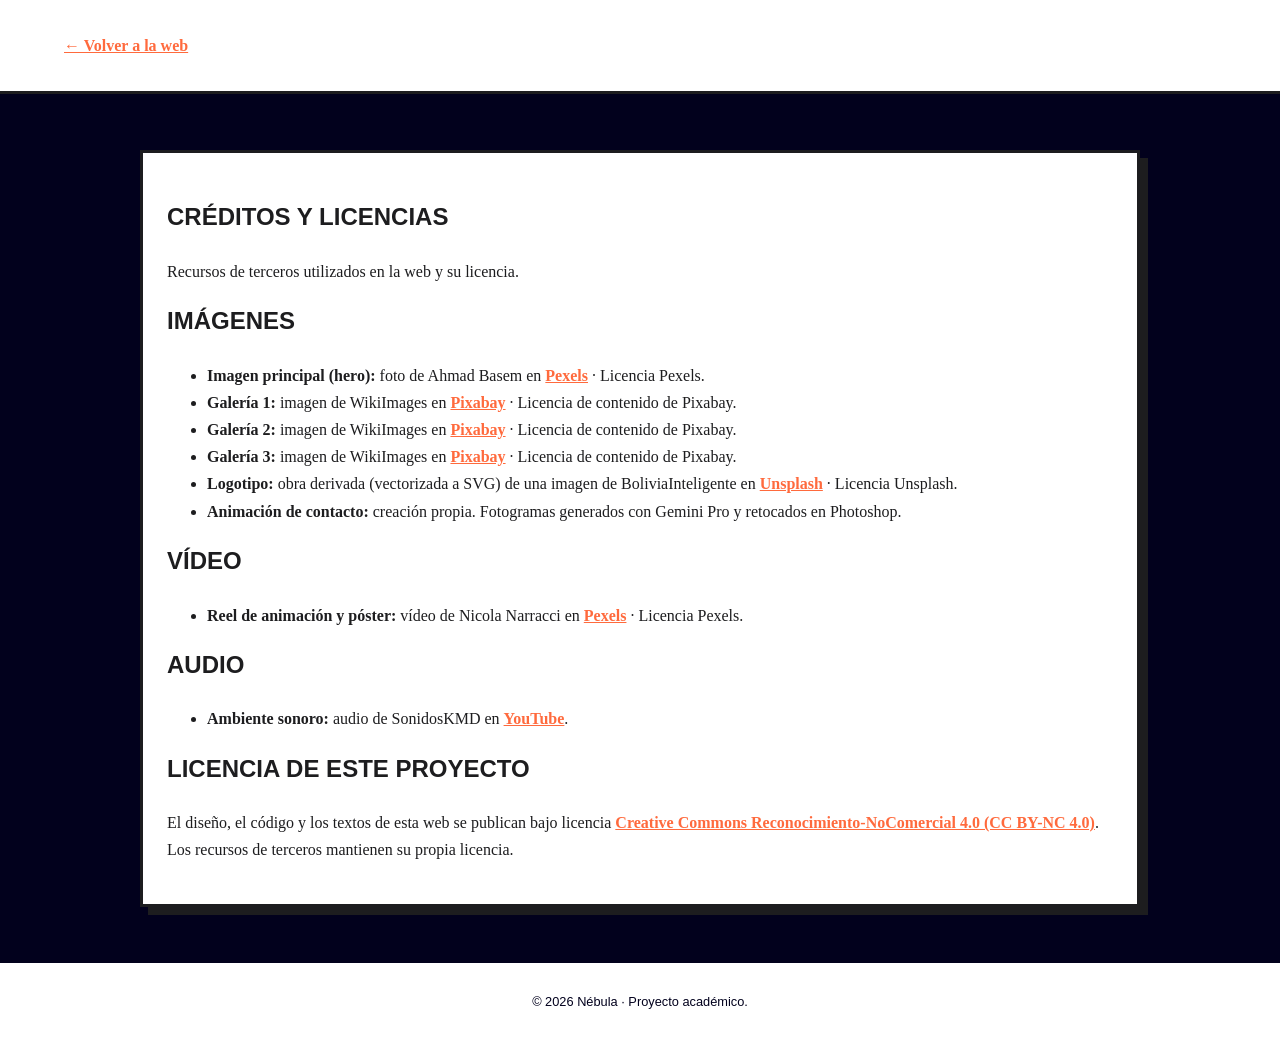
<file: credits.html>
<!doctype html>
<html lang="es">
  <head>
    <meta charset="UTF-8" />
    <meta name="viewport" content="width=device-width, initial-scale=1.0" />
    <title>Créditos | Nébula</title>
    <link rel="stylesheet" href="style.css" />
  </head>
  <body>
    <header>
      <p><a href="index.html">← Volver a la web</a></p>
    </header>

    <main>
      <section aria-labelledby="titulo-creditos">
        <h1 id="titulo-creditos">Créditos y licencias</h1>
        <p>Recursos de terceros utilizados en la web y su licencia.</p>

        <h2>Imágenes</h2>
        <ul>
          <li>
            <strong>Imagen principal (hero):</strong> foto de Ahmad Basem en
            <a href="https://www.pexels.com/photo/spectacular-view-of-the-north-america-nebula-33654359/">Pexels</a>
            · Licencia Pexels.
          </li>
          <li>
            <strong>Galería 1:</strong> imagen de WikiImages en
            <a href="https://pixabay.com/es/photos/fondo-de-navidad-nebula-de-ori%C3%B3n-11107/">Pixabay</a>
            · Licencia de contenido de Pixabay.
          </li>
          <li>
            <strong>Galería 2:</strong> imagen de WikiImages en
            <a href="https://pixabay.com/es/photos/nebulosa-laguna-messier-8-ngc-6523-11143/">Pixabay</a>
            · Licencia de contenido de Pixabay.
          </li>
          <li>
            <strong>Galería 3:</strong> imagen de WikiImages en
            <a href="https://pixabay.com/es/photos/estrellas-galaxia-espacio-67616/">Pixabay</a>
            · Licencia de contenido de Pixabay.
          </li>
          <li>
            <strong>Logotipo:</strong> obra derivada (vectorizada a SVG) de una imagen de BoliviaInteligente en
            <a href="https://unsplash.com/es/fotos/un-objeto-purpura-y-rosa-flotando-en-el-aire-Ep6f8t9fYA8">Unsplash</a>
            · Licencia Unsplash.
          </li>
          <li>
            <strong>Animación de contacto:</strong> creación propia. Fotogramas generados con Gemini Pro y retocados en Photoshop.
          </li>
        </ul>

        <h2>Vídeo</h2>
        <ul>
          <li>
            <strong>Reel de animación y póster:</strong> vídeo de Nicola Narracci en
            <a href="https://www.pexels.com/es-es/video/impresionante-primer-plano-de-la-superficie-solar-llameante-32682534/">Pexels</a>
            · Licencia Pexels.
          </li>
        </ul>

        <h2>Audio</h2>
        <ul>
          <li>
            <strong>Ambiente sonoro:</strong> audio de SonidosKMD en
            <a href="https://www.youtube.com/watch?v=Dtu5Fk1qb0g">YouTube</a>.
          </li>
        </ul>

        <h2>Licencia de este proyecto</h2>
        <p>
          El diseño, el código y los textos de esta web se publican bajo licencia
          <a href="https://creativecommons.org/licenses/by-nc/4.0/deed.es" rel="license">Creative Commons Reconocimiento-NoComercial 4.0 (CC BY-NC 4.0)</a>.
          Los recursos de terceros mantienen su propia licencia.
        </p>
      </section>
    </main>

    <footer>
      <p>© 2026 Nébula · Proyecto académico.</p>
    </footer>
  </body>
</html>
</file>
<file: style.css>
:root {
  --papel: #02011d;
  --tinta: #1d1d1f;
  --naranja: #ff6a3d;
  --verde: #1fa89a;
  --logo-color: var(--tinta);
  --logo-hover: var(--naranja);
  --logo-borde: var(--verde);
}
body {
  margin: 0;
  font-family: Georgia, "Times New Roman", serif;
  background: var(--papel);
  color: var(--tinta);
  line-height: 1.7;
}
a { color: var(--naranja); font-weight: bold; }
img, video { max-width: 100%; height: auto; display: block; }
figure { margin: 0; }
figcaption { font-family: Arial, sans-serif; font-size: 0.8rem; margin-top: 0.5rem; }
h1, h2, h3 { font-family: Arial Black, Arial, sans-serif; text-transform: uppercase; }

header { background: #fff; border-bottom: 3px solid var(--tinta); }
header, main, footer { padding: 1rem 5%; }
header { display: flex; justify-content: space-between; align-items: center; flex-wrap: wrap; }
.marca { margin: 0; font-size: 1.5rem; }
.marca-enlace {
  display: flex;
  align-items: center;
  gap: 0.6rem;
  color: var(--tinta);          /* anula el naranja global de los <a> */
  text-decoration: none;
  min-height: 44px;             /* tamaño táctil mínimo */
  border-radius: 6px;
}
.logo {
  flex-shrink: 0;
  transition: transform 0.3s ease;
}
.logo-trazo {
  fill: var(--logo-color);
  stroke: transparent;
  stroke-width: 2px;
  transition: fill 0.3s ease, stroke 0.3s ease;
}
.logo-trazo path { vector-effect: non-scaling-stroke; }

.marca-enlace:hover,
.marca-enlace:focus-visible  {
  fill: var(--logo-hover);
  stroke: var(--logo-borde);
}
.marca-enlace:hover .logo,
.marca-enlace:focus-visible .logo {
  transform: rotate(-12deg) scale(1.08);
}
.marca-enlace:focus-visible {
  outline: 3px solid var(--verde);
  outline-offset: 4px;
}

nav ul { list-style: none; display: flex; flex-wrap: wrap; gap: 0.5rem; margin: 0; padding: 0; }
nav a { display: inline-flex; align-items: center; min-height: 44px; color: var(--tinta); text-decoration: none; padding: 0 0.8rem; border: 2px solid var(--tinta); }
nav a:hover { background: var(--verde); color: #fff; }

main { max-width: 1000px; margin: 0 auto; }
section { margin-top: 2.5rem; padding: 1.5rem; background: #fff; border: 3px solid var(--tinta); box-shadow: 8px 8px 0 var(--tinta); }
section h2 { margin-top: 0; }
.etiqueta { display: inline-block; background: var(--verde); color: #fff; padding: 0 0.6rem; font-family: Arial, sans-serif; font-size: 0.8rem; }
.titulo-seccion { display: flex; align-items: center; gap: 0.6rem; }
.titulo-seccion span { background: var(--naranja); color: #fff; padding: 0 0.5rem; font-family: Arial, sans-serif; }
.titulo-seccion h2 { margin: 0 0 1rem; }

.hero img, .galeria img, video { border: 3px solid var(--tinta); }

.escenario { display: grid; grid-template-columns: 2fr 1fr; gap: 1.5rem; }
audio { width: 100%; }

.cta { text-align: center; background: #fff; }
.cta a { color: #fff; }
.cta img { margin: 0 auto;}

footer { margin-top: 2.5rem; background: #fff; color: var(--papel); text-align: center; font-family: Arial, sans-serif; font-size: 0.8rem; }

@media (max-width: 700px) {
  .escenario { grid-template-columns: 1fr; }
}

/* ===== Galería dinámica ===== */
.visor-imagen {
  width: 100%;
  aspect-ratio: 16 / 10;
  object-fit: cover;
  border: 3px solid var(--tinta);
  transition: opacity 0.3s ease;
}
.visor-imagen.oculta { opacity: 0; }

.miniaturas {
  list-style: none;
  margin: 1rem 0 0;
  padding: 0;
  display: grid;
  grid-template-columns: repeat(3, 1fr);
  gap: 1rem;
}
.miniatura {
  display: block;
  width: 100%;
  min-height: 44px;
  padding: 0;
  background: none;
  border: 3px solid var(--tinta);
  cursor: pointer;
  overflow: hidden;
  opacity: 0.65;
  transition: transform 0.25s ease, opacity 0.25s ease, box-shadow 0.25s ease;
}
.miniatura img {
  width: 100%;
  aspect-ratio: 16 / 10;
  object-fit: cover;
}
.miniatura:hover,
.miniatura:focus-visible {
  transform: scale(1.05);
  opacity: 1;
}
.miniatura:focus-visible {
  outline: 3px solid var(--verde);
  outline-offset: 3px;
}
.miniatura:active { transform: scale(0.97); }
.miniatura.activa {
  opacity: 1;
}
/* ===== Modal de vídeo ===== */
.boton-reel {
  display: inline-flex;
  align-items: center;
  gap: 0.6rem;
  min-height: 44px;
  padding: 0.8rem 1.6rem;
  font-family: Arial, sans-serif;
  font-size: 1rem;
  font-weight: bold;
  text-transform: uppercase;
  color: #fff;
  background: var(--naranja);
  border: 3px solid var(--tinta);
  box-shadow: 5px 5px 0 var(--tinta);
  cursor: pointer;
  transition: transform 0.2s ease, box-shadow 0.2s ease;
}
.icono-play {
  fill: currentColor;
  transition: transform 0.2s ease;
}
.boton-reel:hover,
.boton-reel:focus-visible {
  transform: translate(-2px, -2px);
  box-shadow: 7px 7px 0 var(--tinta);
}
.boton-reel:hover .icono-play,
.boton-reel:focus-visible .icono-play {
  transform: scale(1.2);
}
.boton-reel:focus-visible {
  outline: 3px solid var(--verde);
  outline-offset: 4px;
}
.boton-reel:active {
  transform: translate(3px, 3px);
  box-shadow: 2px 2px 0 var(--tinta);
}

.modal {
  width: min(90vw, 900px);
  padding: 0;
  background: #fff;
  border: 3px solid var(--tinta);
  box-shadow: 8px 8px 0 var(--naranja);
}
.modal[open] {
  animation: aparecer 0.3s ease;
}
.modal::backdrop {
  background: rgba(2, 1, 29, 0.85);
}
.modal-contenido {
  padding: 1rem;
}
.modal-cabecera {
  display: flex;
  justify-content: space-between;
  align-items: center;
  gap: 1rem;
  margin-bottom: 0.8rem;
}
.modal-cabecera h2 {
  margin: 0;
  font-size: 1.2rem;
}
.cerrar-modal {
  flex-shrink: 0;
  width: 44px;
  height: 44px;
  font-size: 1.2rem;
  color: var(--tinta);
  background: #fff;
  border: 3px solid var(--tinta);
  cursor: pointer;
  transition: transform 0.2s ease, background-color 0.2s ease, color 0.2s ease;
}
.cerrar-modal:hover,
.cerrar-modal:focus-visible {
  color: #fff;
  background: var(--naranja);
  transform: rotate(90deg);
}
.cerrar-modal:focus-visible {
  outline: 3px solid var(--verde);
  outline-offset: 3px;
}
.modal video {
  width: 100%;
}

@keyframes aparecer {
  from { opacity: 0; transform: scale(0.95); }
  to   { opacity: 1; transform: scale(1); }
}

@media (prefers-reduced-motion: reduce) {
  .boton-reel, .icono-play, .cerrar-modal { transition: none; }
  .modal[open] { animation: none; }
}

.reproductor {
  display: flex;
  flex-wrap: wrap;
  align-items: center;
  gap: 1rem;
  margin: 1rem 0;
}
.boton-audio,
.boton-silencio {
  display: inline-flex;
  align-items: center;
  justify-content: center;
  gap: 0.6rem;
  min-width: 44px;
  min-height: 44px;
  border: 3px solid var(--tinta);
  box-shadow: 5px 5px 0 var(--tinta);
  cursor: pointer;
  transition: transform 0.2s ease, box-shadow 0.2s ease, background-color 0.2s ease;
}
.boton-audio {
  padding: 0.8rem 1.6rem;
  font-family: Arial, sans-serif;
  font-size: 1rem;
  font-weight: bold;
  text-transform: uppercase;
  color: #fff;
  background: var(--naranja);
}
.boton-silencio {
  padding: 0.8rem 1.2rem;
  font-family: Arial, sans-serif;
  font-size: 1rem;
  font-weight: bold;
  color: var(--tinta);
  background: #fff;
}

.boton-audio:hover,
.boton-audio:focus-visible,
.boton-silencio:hover,
.boton-silencio:focus-visible {
  transform: translate(-2px, -2px);
  box-shadow: 7px 7px 0 var(--tinta);
}
.boton-audio:focus-visible,
.boton-silencio:focus-visible {
  outline: 3px solid var(--naranja);
  outline-offset: 4px;
}
.boton-audio:active,
.boton-silencio:active {
  transform: translate(3px, 3px);
  box-shadow: 2px 2px 0 var(--tinta);
}

/* Estado: sonando */
.boton-audio.sonando { background: var(--naranja); }

/* Estado: silenciado */
.boton-silencio.silenciado {
  color: #fff;
  background: var(--tinta);
}

@keyframes latido {
  0%, 100% { transform: scale(1); }
  50%      { transform: scale(1.2); }
}

@media (prefers-reduced-motion: reduce) {
  .boton-audio, .boton-silencio { transition: none; }
  .boton-audio.sonando .icono-audio { animation: none; }
}
</file>
